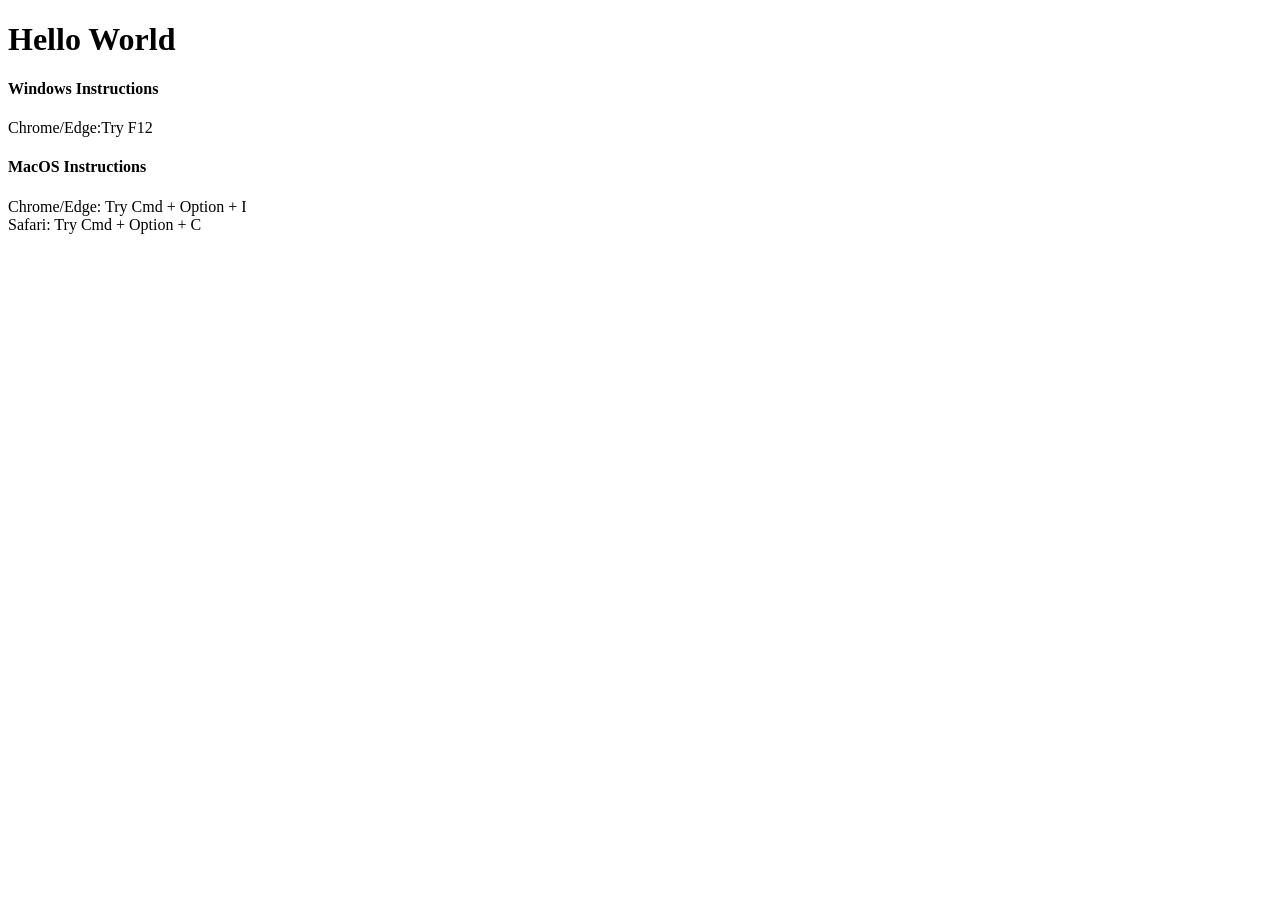
<file: demos/01_Demo_HelloWorld/index.html>
<!DOCTYPE html>
<html lang="en">
<head>
    <meta charset="UTF-8">
    <meta name="viewport" content="width=device-width, initial-scale=1.0">
    <title>Hello World</title>

</head>
<body>

    <div class="page-layout">

        <div class="container">

            <h1>Hello World</h1>
            <h4>Windows Instructions</h4>
            <p>
                Chrome/Edge:Try F12
            </p>
            <h4>MacOS Instructions</h4>
            <p>
                Chrome/Edge: Try Cmd + Option + I <br>
                Safari: Try Cmd + Option + C
            </p>

        </div>

    </div>

    <script>

        function sayHello() {

            var myName =  "Hannah";

            if (myName == "Josh") {

                // Josh Speaks
                console.log("Hello, World! My name is Josh.");

            } else if(myName == "Hannah") {

                // Hannah Speaks
                console.log("Hello, World! My name is Hannah.");

            } else {

                // Assign a default message.
                console.log("Hello, World!");

            }

            // Assign a message that always displays.
            console.log("The End.");

        }


        sayHello();


    </script>

</body>
</html>
</file>
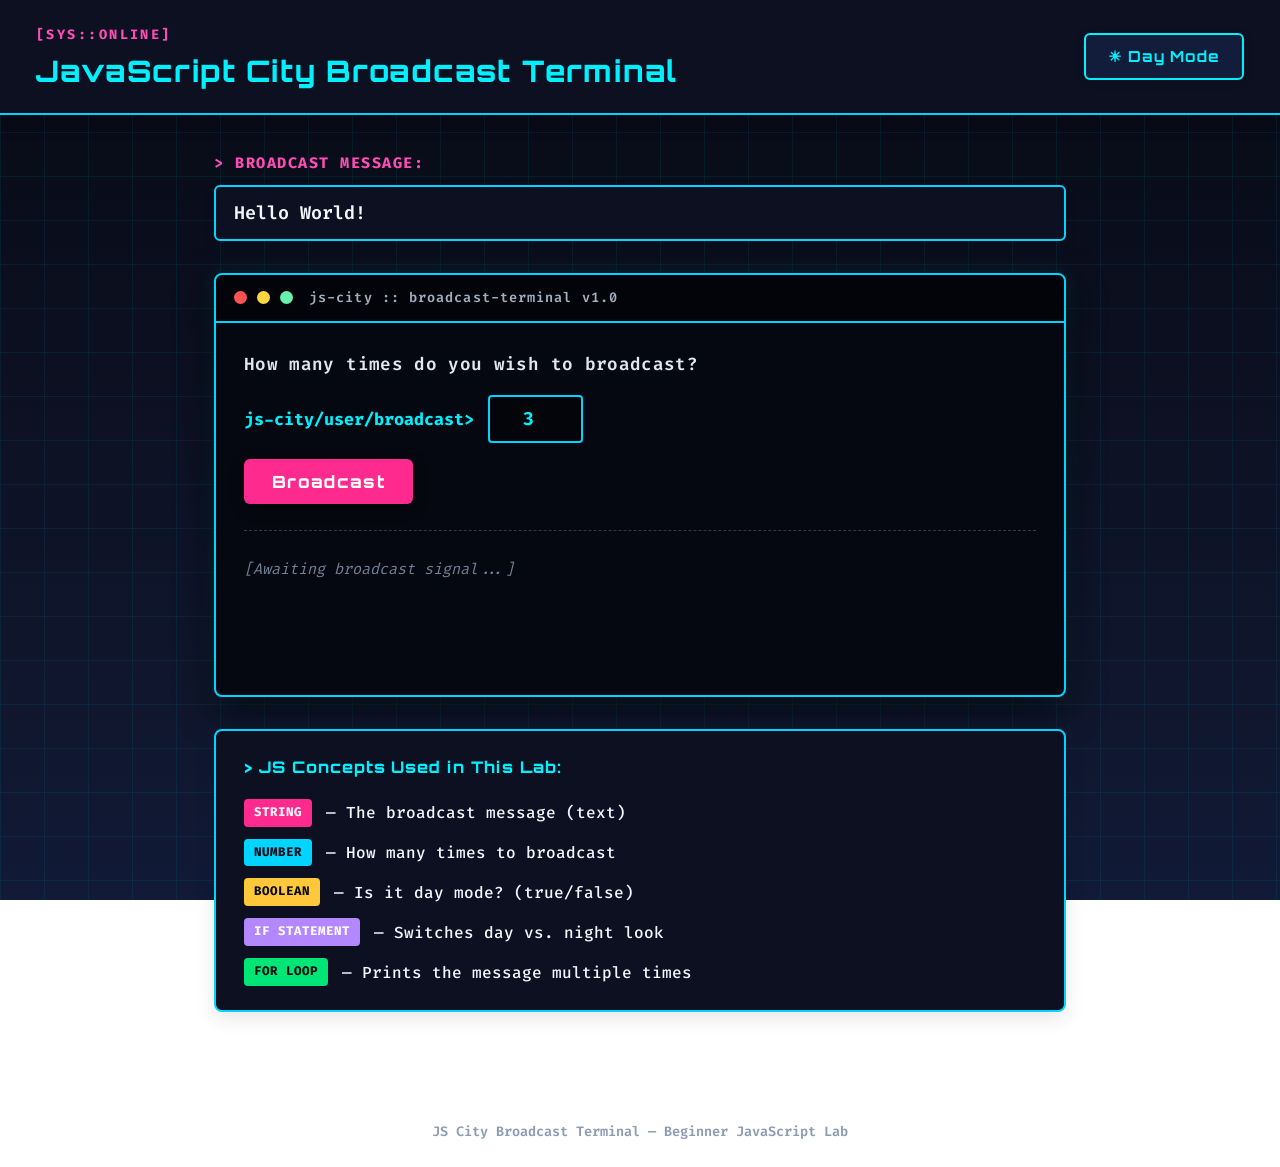
<file: demos/00_Demo_HTML_CSS_Portfolio/04-Javascript/index.html>
<!DOCTYPE html>
<html lang="en">
<head>
  <meta charset="UTF-8" />
  <meta name="viewport" content="width=device-width, initial-scale=1.0" />
  <title>JavaScript City Broadcast Terminal</title>
  <link rel="stylesheet" href="css/style.css" />
</head>
<body id="page-body">

  <!-- ===== PAGE HEADER ===== -->
  <header class="site-header">
    <div class="header-left">
      <span class="header-tag">[SYS::ONLINE]</span>
      <h1 class="site-title">JavaScript City Broadcast Terminal</h1>
    </div>
    <div class="header-right">
      <!-- Day/Night Toggle Button -->
      <button id="toggle-btn" onclick="toggleDayNight()">☀ Day Mode</button>
    </div>
  </header>

  <!-- ===== MAIN CONTENT ===== -->
  <main class="main-content">

    <!-- Message Input Section -->
    <section class="input-section">
      <label for="message-input" class="input-label">
        &gt; BROADCAST MESSAGE:
      </label>
      <input
        type="text"
        id="message-input"
        class="message-input"
        value="Hello World!"
        placeholder="Type your message here..."
      />
    </section>

    <!-- Terminal Window -->
    <section class="terminal-wrapper">
      <div class="terminal-titlebar">
        <span class="dot dot-red"></span>
        <span class="dot dot-yellow"></span>
        <span class="dot dot-green"></span>
        <span class="terminal-label">js-city :: broadcast-terminal v1.0</span>
      </div>

      <div class="terminal-body">

        <!-- Terminal Prompt Area -->
        <div class="terminal-prompt-area">
          <p class="terminal-question">How many times do you wish to broadcast?</p>
          <div class="terminal-input-row">
            <label for="count-input" class="prompt-label">js-city/user/broadcast&gt;</label>
            <input
              type="number"
              id="count-input"
              class="count-input"
              min="1"
              max="50"
              value="3"
            />
          </div>
          <button id="broadcast-btn" onclick="runBroadcast()"> Broadcast</button>
        </div>

        <!-- Terminal Output -->
        <div class="terminal-divider"></div>
        <div id="terminal-output" class="terminal-output">
          <p class="output-idle">[Awaiting broadcast signal...]</p>
        </div>

      </div>
    </section>

    <!-- Beginner Concept Labels -->
    <section class="concept-legend">
      <h2 class="legend-title">&gt; JS Concepts Used in This Lab:</h2>
      <ul class="legend-list">
        <li><span class="tag tag-string">STRING</span> — The broadcast message (text)</li>
        <li><span class="tag tag-number">NUMBER</span> — How many times to broadcast</li>
        <li><span class="tag tag-boolean">BOOLEAN</span> — Is it day mode? (true/false)</li>
        <li><span class="tag tag-if">IF STATEMENT</span> — Switches day vs. night look</li>
        <li><span class="tag tag-loop">FOR LOOP</span> — Prints the message multiple times</li>
      </ul>
    </section>

  </main>

  <footer class="site-footer">
    <p>JS City Broadcast Terminal &mdash; Beginner JavaScript Lab</p>
  </footer>

  <script src="js/script.js"></script>
</body>
</html>
</file>
<file: demos/00_Demo_HTML_CSS_Portfolio/04-Javascript/css/style.css>
/* ============================================================
   CSS: JavaScript City Broadcast Terminal
   Synthwave / Cyberpunk Aesthetic (High Contrast & Legible)
   ============================================================ */

/* ----- Google Font Import ----- */
@import url('https://fonts.googleapis.com/css2?family=Fira+Code:wght@400;600;700&family=Orbitron:wght@600;800;900&display=swap');

/* ----- CSS Variables: Night Mode (Cooler Tones - Default) ----- */
:root {
  /* Backgrounds & Canvas */
  --bg-gradient:       linear-gradient(180deg, #070913 0%, #0d1224 50%, #111a36 100%);
  --bg-grid-color:     rgba(0, 229, 255, 0.07);

  /* Containers & Terminal */
  --surface-color:     #0c1020;
  --terminal-bg:       #060811;
  --terminal-border:   #00d4ff;
  --terminal-shadow:   0 12px 36px rgba(0, 0, 0, 0.75), 0 0 20px rgba(0, 212, 255, 0.15);

  /* Typography & Contrast */
  --text-main:         #f0f6fc;
  --text-muted:        #8b9bb4;
  --title-color:       #00f0ff;
  --title-sub:         #ff4db8;

  /* Interactive Accents */
  --accent-cyan:       #00f0ff;
  --accent-pink:       #ff2a8d;
  --btn-toggle-bg:     #121d3b;
  --btn-toggle-border: #00f0ff;
  --btn-toggle-text:   #00f0ff;

  --btn-action-bg:     #ff2a8d;
  --btn-action-text:   #ffffff;

  /* Output text */
  --output-text:       #5af7ff;
  --output-prefix:     #ff2a8d;

  /* Educational Concept Tags */
  --tag-string:        #ff2a8d;
  --tag-number:        #00d4ff;
  --tag-boolean:       #ffc83b;
  --tag-if:            #b388ff;
  --tag-loop:          #00e676;

  /* Window Dots */
  --dot-red:           #ff5252;
  --dot-yellow:        #ffd740;
  --dot-green:         #69f0ae;
}

/* ----- CSS Variables: Day Mode (Warmer Sunset/Retro Tones) ----- */
body.day-mode {
  --bg-gradient:       linear-gradient(180deg, #fff3e6 0%, #ffe0cc 45%, #ffd1b3 100%);
  --bg-grid-color:     rgba(230, 81, 0, 0.08);

  --surface-color:     #ffffff;
  --terminal-bg:       #1f1424;
  --terminal-border:   #ff5e3a;
  --terminal-shadow:   0 14px 40px rgba(180, 50, 20, 0.18), 0 0 25px rgba(255, 94, 58, 0.25);

  --text-main:         #241526;
  --text-muted:        #6b536e;
  --title-color:       #d81e5b;
  --title-sub:         #e65100;

  --accent-cyan:       #e65100;
  --accent-pink:       #d81e5b;
  --btn-toggle-bg:     #ffe8dc;
  --btn-toggle-border: #e65100;
  --btn-toggle-text:   #b83800;

  --btn-action-bg:     #e65100;
  --btn-action-text:   #ffffff;

  --output-text:       #ffd166;
  --output-prefix:     #ff5e3a;

  --tag-string:        #d81e5b;
  --tag-number:        #e65100;
  --tag-boolean:       #c67d00;
  --tag-if:            #7b1fa2;
  --tag-loop:          #2e7d32;
}

/* ============================================================
   Base Setup & Typography Scaling
   ============================================================ */
*, *::before, *::after {
  box-sizing: border-box;
  margin: 0;
  padding: 0;
}

body {
  background: var(--bg-gradient);
  background-attachment: fixed;
  color: var(--text-main);
  font-family: 'Fira Code', monospace;
  font-size: 16px;
  line-height: 1.6;
  min-height: 100vh;
  position: relative;
  transition: background 0.4s ease, color 0.3s ease;
}

/* Subtle grid floor overlay */
body::before {
  content: "";
  position: fixed;
  inset: 0;
  background-image:
    linear-gradient(var(--bg-grid-color) 1.5px, transparent 1.5px),
    linear-gradient(90deg, var(--bg-grid-color) 1.5px, transparent 1.5px);
  background-size: 44px 44px;
  pointer-events: none;
  z-index: 0;
}

/* ============================================================
   Header Section
   ============================================================ */
.site-header {
  position: relative;
  z-index: 1;
  display: flex;
  align-items: center;
  justify-content: space-between;
  flex-wrap: wrap;
  gap: 16px;
  padding: 24px 36px;
  background-color: var(--surface-color);
  border-bottom: 2px solid var(--terminal-border);
  box-shadow: 0 4px 20px rgba(0, 0, 0, 0.15);
  transition: all 0.3s ease;
}

.header-left {
  display: flex;
  flex-direction: column;
  gap: 6px;
}

.header-tag {
  font-size: 0.85rem;
  font-weight: 700;
  color: var(--title-sub);
  letter-spacing: 0.18em;
  text-transform: uppercase;
}

.site-title {
  font-family: 'Orbitron', sans-serif;
  font-size: clamp(1.2rem, 3.2vw, 1.85rem);
  font-weight: 800;
  color: var(--title-color);
  letter-spacing: 0.04em;
  line-height: 1.25;
  transition: color 0.3s ease;
}

#toggle-btn {
  font-family: 'Orbitron', sans-serif;
  font-size: 0.95rem;
  font-weight: 700;
  padding: 12px 22px;
  background-color: var(--btn-toggle-bg);
  color: var(--btn-toggle-text);
  border: 2px solid var(--btn-toggle-border);
  border-radius: 6px;
  cursor: pointer;
  letter-spacing: 0.06em;
  transition: all 0.25s ease;
  box-shadow: 0 2px 10px rgba(0, 0, 0, 0.1);
}

#toggle-btn:hover {
  transform: translateY(-2px);
  box-shadow: 0 4px 15px rgba(0, 0, 0, 0.2);
}

/* ============================================================
   Main Layout Container
   ============================================================ */
.main-content {
  position: relative;
  z-index: 1;
  max-width: 900px;
  margin: 36px auto;
  padding: 0 24px 48px 24px;
  display: flex;
  flex-direction: column;
  gap: 32px;
}

/* ============================================================
   Broadcast Message Input
   ============================================================ */
.input-section {
  display: flex;
  flex-direction: column;
  gap: 10px;
}

.input-label {
  font-size: 0.95rem;
  font-weight: 700;
  color: var(--title-sub);
  letter-spacing: 0.1em;
}

.message-input {
  font-family: 'Fira Code', monospace;
  font-size: 1.15rem;
  font-weight: 600;
  padding: 14px 18px;
  background-color: var(--surface-color);
  color: var(--text-main);
  border: 2px solid var(--terminal-border);
  border-radius: 6px;
  outline: none;
  width: 100%;
  transition: all 0.25s ease;
  box-shadow: 0 4px 12px rgba(0, 0, 0, 0.1);
}

.message-input:focus {
  border-color: var(--accent-pink);
  box-shadow: 0 0 12px rgba(255, 42, 141, 0.3);
}

/* ============================================================
   Terminal Window
   ============================================================ */
.terminal-wrapper {
  background-color: var(--terminal-bg);
  border: 2px solid var(--terminal-border);
  border-radius: 8px;
  overflow: hidden;
  box-shadow: var(--terminal-shadow);
  transition: all 0.3s ease;
}

.terminal-titlebar {
  display: flex;
  align-items: center;
  gap: 10px;
  padding: 12px 18px;
  background-color: rgba(0, 0, 0, 0.45);
  border-bottom: 2px solid var(--terminal-border);
}

.dot {
  width: 13px;
  height: 13px;
  border-radius: 50%;
  display: inline-block;
}
.dot-red    { background-color: var(--dot-red); }
.dot-yellow { background-color: var(--dot-yellow); }
.dot-green  { background-color: var(--dot-green); }

.terminal-label {
  font-family: 'Fira Code', monospace;
  font-size: 0.85rem;
  font-weight: 600;
  color: #a0aec0;
  margin-left: 6px;
  letter-spacing: 0.08em;
}

.terminal-body {
  padding: 28px;
  display: flex;
  flex-direction: column;
  gap: 22px;
}

.terminal-prompt-area {
  display: flex;
  flex-direction: column;
  gap: 16px;
}

.terminal-question {
  color: #e2e8f0;
  font-size: 1.1rem;
  font-weight: 600;
  letter-spacing: 0.02em;
}

.terminal-input-row {
  display: flex;
  align-items: center;
  gap: 14px;
  flex-wrap: wrap;
}

.prompt-label {
  color: var(--accent-cyan);
  font-size: 1.05rem;
  font-weight: 700;
  white-space: nowrap;
}

.count-input {
  font-family: 'Fira Code', monospace;
  font-size: 1.15rem;
  font-weight: 700;
  padding: 10px 14px;
  width: 95px;
  background-color: #04050a;
  color: #00f0ff;
  border: 2px solid var(--terminal-border);
  border-radius: 4px;
  outline: none;
  text-align: center;
}

.count-input:focus {
  border-color: var(--accent-pink);
}

#broadcast-btn {
  font-family: 'Orbitron', sans-serif;
  font-size: 1.05rem;
  font-weight: 800;
  padding: 12px 28px;
  background-color: var(--btn-action-bg);
  color: var(--btn-action-text);
  border: none;
  border-radius: 6px;
  cursor: pointer;
  letter-spacing: 0.08em;
  align-self: flex-start;
  transition: all 0.25s ease;
  box-shadow: 0 4px 14px rgba(0, 0, 0, 0.4);
}

#broadcast-btn:hover {
  transform: translateY(-2px);
  filter: brightness(1.15);
}

.terminal-divider {
  border: none;
  border-top: 1px dashed rgba(255, 255, 255, 0.2);
  margin: 4px 0;
}

/* ============================================================
   Terminal Output Area
   ============================================================ */
.terminal-output {
  min-height: 110px;
  max-height: 280px;
  overflow-y: auto;
  display: flex;
  flex-direction: column;
  gap: 6px;
  padding-right: 6px;

  /* Firefox scrollbar */
  scrollbar-width: thin;
  scrollbar-color: var(--terminal-border) rgba(0, 0, 0, 0.3);
}

.output-idle {
  color: #718096;
  font-size: 0.95rem;
  font-style: italic;
}

/* Terminal-style output lines — no emoji, left accent bar */
.output-line {
  color: var(--output-text);
  font-family: 'Fira Code', monospace;
  font-size: 1.05rem;
  font-weight: 500;
  line-height: 1.7;
  word-break: break-word;
  letter-spacing: 0.03em;
  border-left: 2px solid var(--accent-pink);
  padding-left: 12px;
  margin-left: 4px;
}

/* Chrome / Edge / Safari terminal scrollbar */
.terminal-output::-webkit-scrollbar {
  width: 8px;
}

.terminal-output::-webkit-scrollbar-track {
  background: rgba(0, 0, 0, 0.4);
  border-radius: 4px;
  border-left: 1px solid rgba(255, 255, 255, 0.05);
}

.terminal-output::-webkit-scrollbar-thumb {
  background: linear-gradient(
    180deg,
    var(--accent-pink) 0%,
    var(--accent-cyan) 100%
  );
  border-radius: 4px;
  border: 1px solid rgba(0, 0, 0, 0.3);
}

.terminal-output::-webkit-scrollbar-thumb:hover {
  background: linear-gradient(
    180deg,
    var(--accent-cyan) 0%,
    var(--accent-pink) 100%
  );
  box-shadow: 0 0 8px var(--accent-cyan);
}

.terminal-output::-webkit-scrollbar-corner {
  background: transparent;
}

/* ============================================================
   Concept Legend Box
   ============================================================ */
.concept-legend {
  border: 2px solid var(--terminal-border);
  border-radius: 8px;
  padding: 24px 28px;
  background-color: var(--surface-color);
  box-shadow: 0 6px 20px rgba(0, 0, 0, 0.1);
  transition: all 0.3s ease;
}

.legend-title {
  font-family: 'Orbitron', sans-serif;
  font-size: 1rem;
  font-weight: 800;
  color: var(--title-color);
  margin-bottom: 18px;
  letter-spacing: 0.06em;
}

.legend-list {
  list-style: none;
  display: flex;
  flex-direction: column;
  gap: 12px;
}

.legend-list li {
  font-size: 1rem;
  font-weight: 500;
  color: var(--text-main);
  display: flex;
  align-items: center;
  gap: 14px;
  flex-wrap: wrap;
}

.tag {
  font-size: 0.78rem;
  font-weight: 700;
  padding: 4px 10px;
  border-radius: 4px;
  letter-spacing: 0.08em;
  white-space: nowrap;
  color: #ffffff;
}

.tag-string  { background-color: var(--tag-string); }
.tag-number  { background-color: var(--tag-number);  color: #070913; }
.tag-boolean { background-color: var(--tag-boolean); color: #070913; }
.tag-if      { background-color: var(--tag-if); }
.tag-loop    { background-color: var(--tag-loop);    color: #070913; }

/* ============================================================
   Footer
   ============================================================ */
.site-footer {
  text-align: center;
  padding: 24px;
  font-size: 0.85rem;
  font-weight: 600;
  color: var(--text-muted);
  border-top: 1px solid rgba(255, 255, 255, 0.1);
  position: relative;
  z-index: 1;
}

/* ============================================================
   Page-Level Scrollbar
   ============================================================ */

/* Firefox */
html {
  scrollbar-width: thin;
  scrollbar-color: var(--terminal-border) var(--surface-color);
}

/* Chrome / Edge / Safari */
html::-webkit-scrollbar {
  width: 10px;
}

html::-webkit-scrollbar-track {
  background: var(--surface-color);
  border-left: 1px solid rgba(255, 255, 255, 0.04);
}

html::-webkit-scrollbar-thumb {
  background: linear-gradient(
    180deg,
    var(--accent-pink)     0%,
    var(--terminal-border) 50%,
    var(--accent-cyan)     100%
  );
  border-radius: 6px;
  border: 2px solid var(--surface-color);
}

html::-webkit-scrollbar-thumb:hover {
  background: linear-gradient(
    180deg,
    var(--accent-cyan) 0%,
    var(--accent-pink) 100%
  );
  box-shadow: 0 0 10px var(--accent-pink);
}

html::-webkit-scrollbar-corner {
  background: var(--surface-color);
}

/* ============================================================
   Responsive Tweaks
   ============================================================ */
@media (max-width: 600px) {
  .site-header   { padding: 18px 20px; }
  .main-content  { padding: 0 16px; margin: 24px auto; }
  .terminal-body { padding: 18px; }
  .site-title    { font-size: 1.25rem; }
  .output-line   { font-size: 1rem; }
}
</file>
